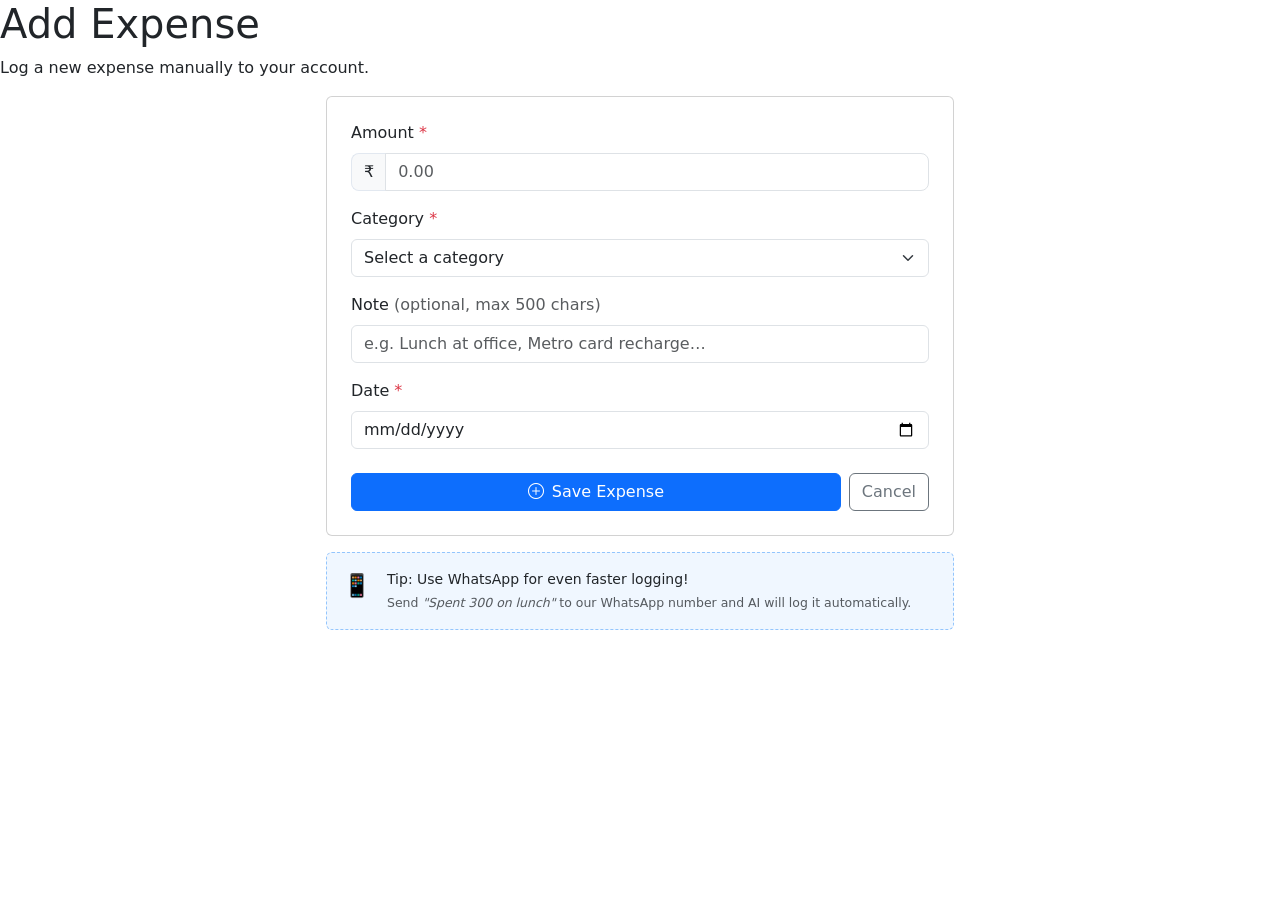
<file: src/main/resources/templates/add-expense.html>
<!DOCTYPE html>
<html lang="en" xmlns:th="http://www.thymeleaf.org">
<head>
  <meta charset="UTF-8"/>
  <meta name="viewport" content="width=device-width, initial-scale=1.0"/>
  <title>Add Expense – BudgetBot AI</title>
  <link rel="stylesheet" href="https://cdn.jsdelivr.net/npm/bootstrap@5.3.2/dist/css/bootstrap.min.css"/>
  <link rel="stylesheet" href="https://cdn.jsdelivr.net/npm/bootstrap-icons@1.11.3/font/bootstrap-icons.min.css"/>
  <link rel="stylesheet" th:href="@{/css/style.css}"/>
</head>
<body>
<div class="wrapper">
  <div th:replace="~{fragments/nav :: sidebar}"></div>

  <div id="content">
    <div class="page-header">
      <h1>Add Expense</h1>
      <p>Log a new expense manually to your account.</p>
    </div>

    <div class="row justify-content-center">
      <div class="col-lg-7 col-xl-6">
        <div class="card p-4">
          <form id="expense-form" novalidate>

            <!-- Amount -->
            <div class="mb-3">
              <label class="form-label">Amount <span class="text-danger">*</span></label>
              <div class="input-group">
                <span class="input-group-text"
                      style="border-radius:8px 0 0 8px;border:1.5px solid #e2e8f0;border-right:none;">₹</span>
                <input type="number" id="amount" class="form-control"
                       placeholder="0.00" min="0.01" step="0.01" required
                       style="border-radius:0 8px 8px 0;"/>
              </div>
              <div class="invalid-feedback" id="amount-error"></div>
            </div>

            <!-- Category -->
            <div class="mb-3">
              <label class="form-label">Category <span class="text-danger">*</span></label>
              <select id="category" class="form-select" required>
                <option value="">Select a category</option>
                <option>Food</option>
                <option>Transport</option>
                <option>Shopping</option>
                <option>Bills</option>
                <option>Entertainment</option>
                <option>Health</option>
                <option>Education</option>
                <option>Others</option>
              </select>
              <div class="invalid-feedback" id="category-error"></div>
            </div>

            <!-- Note -->
            <div class="mb-3">
              <label class="form-label">Note <span class="text-muted">(optional, max 500 chars)</span></label>
              <input type="text" id="note" class="form-control"
                     placeholder="e.g. Lunch at office, Metro card recharge…" maxlength="500"/>
            </div>

            <!-- Date -->
            <div class="mb-4">
              <label class="form-label">Date <span class="text-danger">*</span></label>
              <input type="date" id="date" class="form-control" required/>
            </div>

            <!-- Actions -->
            <div class="d-flex gap-2">
              <button type="submit" class="btn btn-primary flex-fill" id="submit-btn">
                <i class="bi bi-plus-circle me-2"></i>Save Expense
              </button>
              <a href="/dashboard" class="btn btn-outline-secondary">Cancel</a>
            </div>
          </form>

          <div id="form-success" class="alert alert-success mt-3 d-none">
            <i class="bi bi-check-circle-fill me-2"></i>
            <span id="success-msg">Expense saved!</span>
            <a href="/dashboard" class="alert-link ms-2">Go to Dashboard</a>
          </div>
          <div id="form-error" class="alert alert-danger mt-3 d-none">
            <i class="bi bi-x-circle-fill me-2"></i>
            <span id="error-msg"></span>
          </div>
        </div>

        <!-- WhatsApp tip -->
        <div class="card mt-3 p-3" style="background:#f0f7ff;border:1px dashed #93c5fd!important;">
          <div class="d-flex align-items-start gap-3">
            <span style="font-size:1.4rem;">📱</span>
            <div>
              <div class="fw-600 small mb-1">Tip: Use WhatsApp for even faster logging!</div>
              <div class="text-muted" style="font-size:.78rem;">
                Send <em>"Spent 300 on lunch"</em> to our WhatsApp number and AI will log it automatically.
              </div>
            </div>
          </div>
        </div>
      </div>
    </div>
  </div>
</div>

<div id="toast-container" class="toast-container position-fixed top-0 end-0 p-3"></div>

<script src="https://cdn.jsdelivr.net/npm/bootstrap@5.3.2/dist/js/bootstrap.bundle.min.js"></script>
<script th:src="@{/js/app.js}"></script>
<script>
  // Redirect to login if not authenticated
  if (!requireAuth()) { /* requireAuth() handles the redirect */ }

  // Set today as default date
  document.getElementById('date').value = new Date().toISOString().split('T')[0];

  document.getElementById('expense-form').addEventListener('submit', async e => {
    e.preventDefault();
    const btn = document.getElementById('submit-btn');
    const ok  = document.getElementById('form-success');
    const err = document.getElementById('form-error');
    ok.classList.add('d-none');
    err.classList.add('d-none');

    const amount   = parseFloat(document.getElementById('amount').value);
    const category = document.getElementById('category').value;
    const note     = document.getElementById('note').value.trim();
    const date     = document.getElementById('date').value;

    if (!amount || amount <= 0) { showFieldErr('amount-error',   'Amount must be greater than 0'); return; }
    if (!category)              { showFieldErr('category-error', 'Please select a category');    return; }

    btn.disabled = true;
    btn.innerHTML = '<span class="spinner-border spinner-border-sm me-2"></span>Saving…';

    try {
      // JWT is attached automatically by api() via the Authorization header
      const data = await api('/expenses', {
        method: 'POST',
        body:   JSON.stringify({ amount, category, note, date })
      });

      if (!data) return; // 401 handled by api()

      if (data.success) {
        ok.classList.remove('d-none');
        document.getElementById('expense-form').reset();
        document.getElementById('date').value = new Date().toISOString().split('T')[0];
        showToast('Expense saved successfully!', 'success');
      } else {
        document.getElementById('error-msg').textContent = data.message || 'Failed to save.';
        err.classList.remove('d-none');
      }
    } catch(ex) {
      document.getElementById('error-msg').textContent = 'Network error. Please try again.';
      err.classList.remove('d-none');
    } finally {
      btn.disabled = false;
      btn.innerHTML = '<i class="bi bi-plus-circle me-2"></i>Save Expense';
    }
  });

  function showFieldErr(id, msg) {
    const el = document.getElementById(id);
    el.textContent = msg;
    el.style.display = 'block';
    setTimeout(() => { el.style.display = ''; }, 3000);
  }
</script>
</body>
</html>
</file>
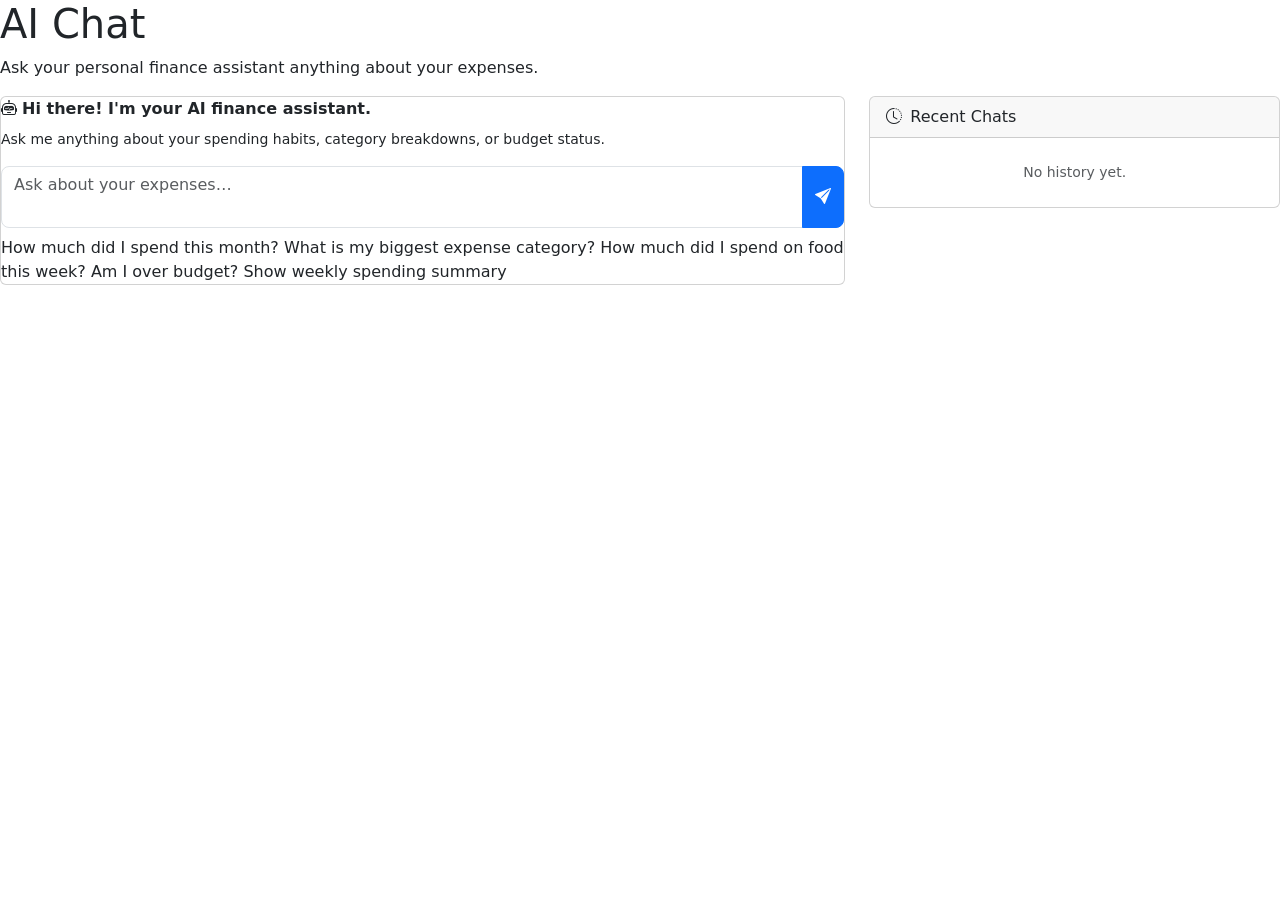
<file: src/main/resources/templates/chat.html>
<!DOCTYPE html>
<html lang="en" xmlns:th="http://www.thymeleaf.org">
<head>
  <meta charset="UTF-8"/>
  <meta name="viewport" content="width=device-width, initial-scale=1.0"/>
  <title>AI Chat – BudgetBot AI</title>
  <link rel="stylesheet" href="https://cdn.jsdelivr.net/npm/bootstrap@5.3.2/dist/css/bootstrap.min.css"/>
  <link rel="stylesheet" href="https://cdn.jsdelivr.net/npm/bootstrap-icons@1.11.3/font/bootstrap-icons.min.css"/>
  <link rel="stylesheet" th:href="@{/css/style.css}"/>
</head>
<body>
<div class="wrapper">
  <div th:replace="~{fragments/nav :: sidebar}"></div>

  <div id="content">
    <div class="page-header">
      <h1>AI Chat</h1>
      <p>Ask your personal finance assistant anything about your expenses.</p>
    </div>

    <div class="row g-4">
      <!-- Chat area -->
      <div class="col-lg-8">
        <div class="chat-container card">
          <div class="chat-messages" id="chat-messages">
            <!-- Welcome message -->
            <div class="chat-empty" id="chat-empty">
              <i class="bi bi-robot"></i>
              <strong>Hi there! I'm your AI finance assistant.</strong>
              <p class="small mt-2 mb-3">Ask me anything about your spending habits, category breakdowns, or budget status.</p>
            </div>
          </div>

          <!-- Input -->
          <div class="chat-input-area">
            <div class="input-group">
              <textarea id="chat-input" class="form-control" rows="2"
                        placeholder="Ask about your expenses…"
                        style="resize:none;border-radius:8px 0 0 8px!important;"></textarea>
              <button class="btn btn-primary" id="send-btn" onclick="sendMessage()"
                      style="border-radius:0 8px 8px 0!important;">
                <i class="bi bi-send-fill"></i>
              </button>
            </div>
            <div class="mt-2 suggestions" id="suggestions">
              <span class="suggestion-chip" onclick="useSuggestion(this)">How much did I spend this month?</span>
              <span class="suggestion-chip" onclick="useSuggestion(this)">What is my biggest expense category?</span>
              <span class="suggestion-chip" onclick="useSuggestion(this)">How much did I spend on food this week?</span>
              <span class="suggestion-chip" onclick="useSuggestion(this)">Am I over budget?</span>
              <span class="suggestion-chip" onclick="useSuggestion(this)">Show weekly spending summary</span>
            </div>
          </div>
        </div>
      </div>

      <!-- Side: history list -->
      <div class="col-lg-4">
        <div class="card">
          <div class="card-header d-flex justify-content-between align-items-center">
            <span><i class="bi bi-clock-history me-2"></i>Recent Chats</span>
            <button class="btn btn-sm btn-outline-danger" onclick="clearHistory()" id="clear-btn" style="display:none;">
              Clear
            </button>
          </div>
          <div class="card-body p-0">
            <div id="history-list" style="max-height:420px;overflow-y:auto;">
              <div class="text-center text-muted p-4 small" id="history-empty">No history yet.</div>
            </div>
          </div>
        </div>
      </div>
    </div>
  </div>
</div>

<div id="toast-container" class="toast-container position-fixed top-0 end-0 p-3"></div>

<script src="https://cdn.jsdelivr.net/npm/bootstrap@5.3.2/dist/js/bootstrap.bundle.min.js"></script>
<script th:src="@{/js/app.js}"></script>
<script th:src="@{/js/chat.js}"></script>
</body>
</html>
</file>
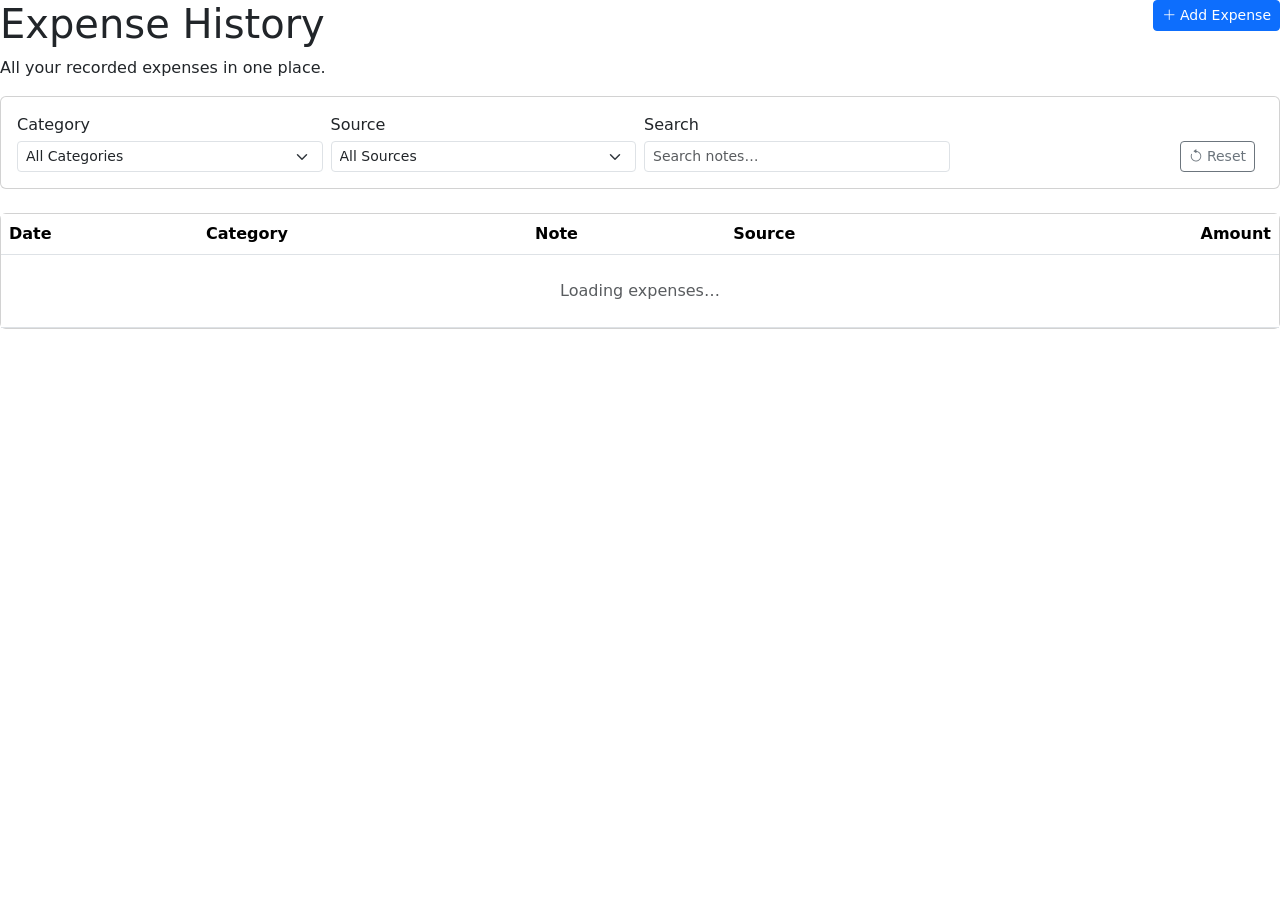
<file: src/main/resources/templates/history.html>
<!DOCTYPE html>
<html lang="en" xmlns:th="http://www.thymeleaf.org">
<head>
  <meta charset="UTF-8"/>
  <meta name="viewport" content="width=device-width, initial-scale=1.0"/>
  <title>History – BudgetBot AI</title>
  <link rel="stylesheet" href="https://cdn.jsdelivr.net/npm/bootstrap@5.3.2/dist/css/bootstrap.min.css"/>
  <link rel="stylesheet" href="https://cdn.jsdelivr.net/npm/bootstrap-icons@1.11.3/font/bootstrap-icons.min.css"/>
  <link rel="stylesheet" th:href="@{/css/style.css}"/>
</head>
<body>
<div class="wrapper">
  <div th:replace="~{fragments/nav :: sidebar}"></div>

  <div id="content">
    <div class="page-header d-flex justify-content-between align-items-start">
      <div>
        <h1>Expense History</h1>
        <p>All your recorded expenses in one place.</p>
      </div>
      <a href="/expenses/new" class="btn btn-primary btn-sm">
        <i class="bi bi-plus-lg me-1"></i>Add Expense
      </a>
    </div>

    <!-- Filters -->
    <div class="card mb-4 p-3">
      <div class="row g-2 align-items-end">
        <div class="col-sm-4 col-md-3">
          <label class="form-label mb-1">Category</label>
          <select id="filter-category" class="form-select form-select-sm" onchange="applyFilters()">
            <option value="">All Categories</option>
            <option>Food</option>
            <option>Transport</option>
            <option>Shopping</option>
            <option>Bills</option>
            <option>Entertainment</option>
            <option>Health</option>
            <option>Education</option>
            <option>Others</option>
          </select>
        </div>
        <div class="col-sm-4 col-md-3">
          <label class="form-label mb-1">Source</label>
          <select id="filter-source" class="form-select form-select-sm" onchange="applyFilters()">
            <option value="">All Sources</option>
            <option value="WEB">Web</option>
            <option value="WHATSAPP">WhatsApp</option>
          </select>
        </div>
        <div class="col-sm-4 col-md-3">
          <label class="form-label mb-1">Search</label>
          <input type="text" id="filter-search" class="form-control form-control-sm"
                 placeholder="Search notes…" oninput="applyFilters()"/>
        </div>
        <div class="col-md-3 text-end">
          <button class="btn btn-sm btn-outline-secondary" onclick="resetFilters()">
            <i class="bi bi-arrow-counterclockwise me-1"></i>Reset
          </button>
          <span class="ms-2 small text-muted" id="result-count"></span>
        </div>
      </div>
    </div>

    <!-- Table -->
    <div class="card">
      <div class="card-body p-0">
        <div class="table-responsive">
          <table class="table table-clean mb-0">
            <thead>
              <tr>
                <th>Date</th>
                <th>Category</th>
                <th>Note</th>
                <th>Source</th>
                <th class="text-end">Amount</th>
              </tr>
            </thead>
            <tbody id="history-tbody">
              <tr><td colspan="5" class="text-center py-4 text-muted">Loading expenses…</td></tr>
            </tbody>
          </table>
        </div>
      </div>
      <!-- Totals footer -->
      <div class="card-header border-top d-flex justify-content-between" id="totals-footer" style="display:none!important;">
        <span class="small text-muted" id="totals-count"></span>
        <span class="fw-700" id="totals-amount"></span>
      </div>
    </div>
  </div>
</div>

<div id="toast-container" class="toast-container position-fixed top-0 end-0 p-3"></div>

<script src="https://cdn.jsdelivr.net/npm/bootstrap@5.3.2/dist/js/bootstrap.bundle.min.js"></script>
<script th:src="@{/js/app.js}"></script>
<script th:src="@{/js/history.js}"></script>
</body>
</html>
</file>
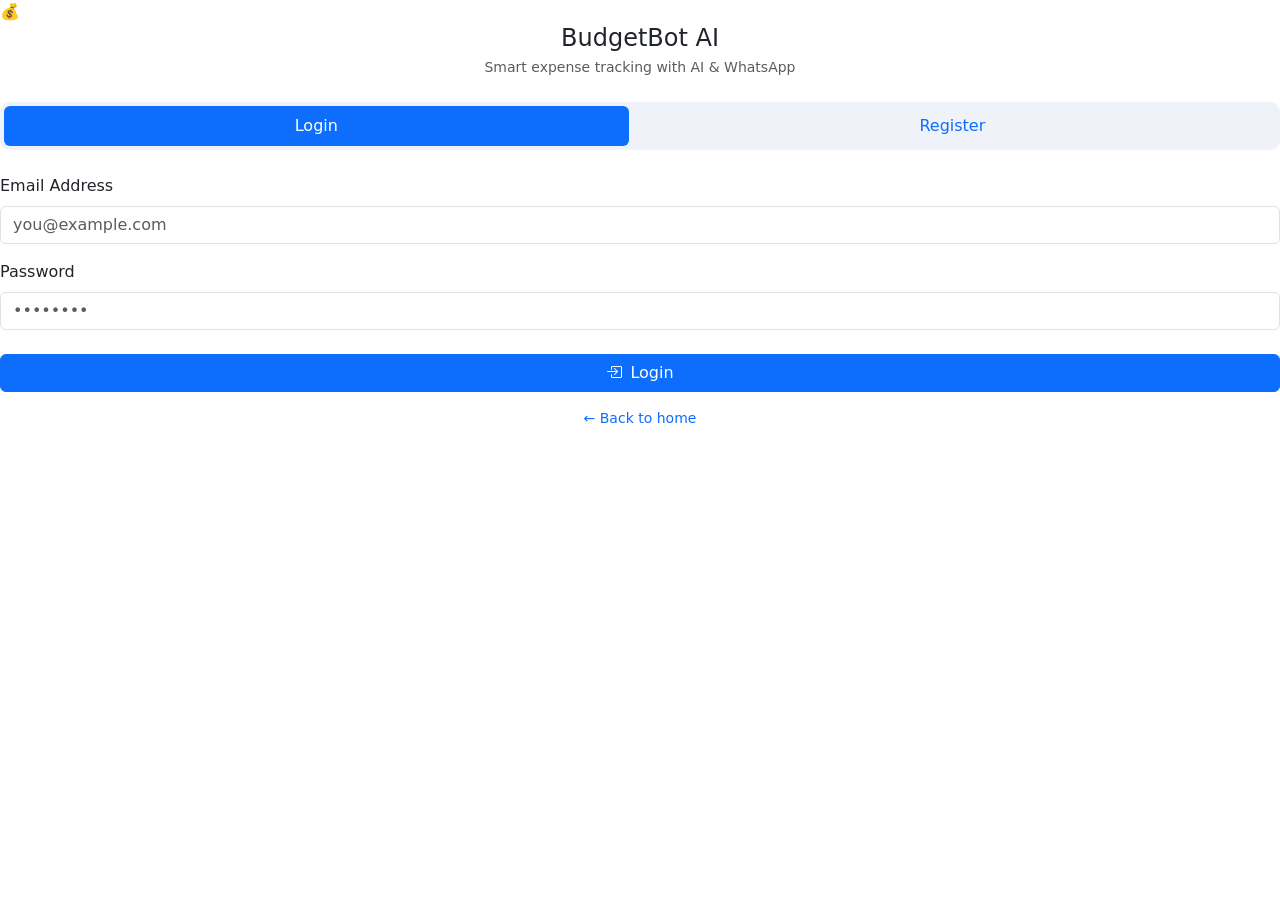
<file: src/main/resources/templates/login.html>
<!DOCTYPE html>
<html lang="en" xmlns:th="http://www.thymeleaf.org">
<head>
  <meta charset="UTF-8"/>
  <meta name="viewport" content="width=device-width, initial-scale=1.0"/>
  <title>BudgetBot AI – Login</title>
  <link rel="stylesheet" href="https://cdn.jsdelivr.net/npm/bootstrap@5.3.2/dist/css/bootstrap.min.css"/>
  <link rel="stylesheet" href="https://cdn.jsdelivr.net/npm/bootstrap-icons@1.11.3/font/bootstrap-icons.min.css"/>
  <link rel="stylesheet" th:href="@{/css/style.css}"/>
</head>
<body>
<div class="auth-wrapper">
  <div class="auth-card">
    <div class="auth-logo">💰</div>
    <h4 class="text-center fw-700 mb-1">BudgetBot AI</h4>
    <p class="text-center text-muted small mb-4">Smart expense tracking with AI &amp; WhatsApp</p>

    <!-- Tabs -->
    <ul class="nav nav-pills auth-tabs mb-4 p-1" style="background:#f0f2f9;border-radius:10px;">
      <li class="nav-item flex-fill text-center">
        <a class="nav-link active" id="tab-login" href="#" onclick="switchTab('login')">Login</a>
      </li>
      <li class="nav-item flex-fill text-center">
        <a class="nav-link" id="tab-register" href="#" onclick="switchTab('register')">Register</a>
      </li>
    </ul>

    <!-- Login Form -->
    <div id="form-login">
      <div class="mb-3">
        <label class="form-label">Email Address</label>
        <input type="email" id="login-email" class="form-control" placeholder="you@example.com"/>
      </div>
      <div class="mb-4 position-relative">
        <label class="form-label">Password</label>
        <input type="password" id="login-password" class="form-control" placeholder="••••••••"/>
      </div>
      <button class="btn btn-primary w-100" onclick="doLogin()">
        <i class="bi bi-box-arrow-in-right me-2"></i>Login
      </button>
      <div id="login-error" class="alert alert-danger mt-3 d-none small py-2"></div>
    </div>

    <!-- Register Form -->
    <div id="form-register" class="d-none">
      <div class="mb-3">
        <label class="form-label">Full Name</label>
        <input type="text" id="reg-name" class="form-control" placeholder="Priya Patel"/>
      </div>
      <div class="mb-3">
        <label class="form-label">Email Address</label>
        <input type="email" id="reg-email" class="form-control" placeholder="you@example.com"/>
      </div>
      <div class="mb-3">
        <label class="form-label">Password <small class="text-muted">(min 6 chars)</small></label>
        <input type="password" id="reg-password" class="form-control" placeholder="••••••••"/>
      </div>
      <div class="mb-4">
        <label class="form-label">WhatsApp Number <small class="text-muted">(optional)</small></label>
        <input type="tel" id="reg-phone" class="form-control" placeholder="+919876543210"/>
        <div class="form-text">Must be in international format: +91XXXXXXXXXX</div>
      </div>
      <button class="btn btn-primary w-100" onclick="doRegister()">
        <i class="bi bi-person-plus-fill me-2"></i>Create Account
      </button>
      <div id="register-error"   class="alert alert-danger  mt-3 d-none small py-2"></div>
      <div id="register-success" class="alert alert-success mt-3 d-none small py-2"></div>
    </div>

    <p class="text-center text-muted mt-3 small">
      <a href="/" class="text-decoration-none">← Back to home</a>
    </p>
  </div>
</div>

<script th:src="@{/js/app.js}"></script>
<script>
  // Already logged in — go to dashboard
  if (getUser() && getToken()) window.location.href = '/dashboard';

  // Auto-switch to register tab if ?tab=register in URL
  (function() {
    const params = new URLSearchParams(window.location.search);
    if (params.get('tab') === 'register') switchTab('register');
  })();

  function switchTab(tab) {
    document.getElementById('form-login').classList.toggle('d-none', tab !== 'login');
    document.getElementById('form-register').classList.toggle('d-none', tab !== 'register');
    document.getElementById('tab-login').classList.toggle('active', tab === 'login');
    document.getElementById('tab-register').classList.toggle('active', tab === 'register');
  }

  async function doLogin() {
    const email    = document.getElementById('login-email').value.trim();
    const password = document.getElementById('login-password').value;
    const errEl    = document.getElementById('login-error');
    errEl.classList.add('d-none');

    if (!email || !password) { showErr(errEl, 'Please enter email and password.'); return; }

    try {
      const data = await api('/auth/login', {
        method: 'POST',
        body: JSON.stringify({ email, password })
      });

      if (!data) return; // network / parse error

      if (data.success) {
        // Store user profile AND JWT token
        saveUser(data);
        saveToken(data.token);
        window.location.href = '/dashboard';
      } else {
        showErr(errEl, data.message || 'Login failed.');
      }
    } catch(e) {
      showErr(errEl, 'Network error. Please try again.');
    }
  }

  async function doRegister() {
    const name     = document.getElementById('reg-name').value.trim();
    const email    = document.getElementById('reg-email').value.trim();
    const password = document.getElementById('reg-password').value;
    const phone    = document.getElementById('reg-phone').value.trim();
    const errEl    = document.getElementById('register-error');
    const okEl     = document.getElementById('register-success');
    errEl.classList.add('d-none');
    okEl.classList.add('d-none');

    if (!name || !email || !password) {
      showErr(errEl, 'Name, email and password are required.'); return;
    }
    if (password.length < 6) {
      showErr(errEl, 'Password must be at least 6 characters.'); return;
    }
    if (phone && !/^\+[1-9]\d{7,14}$/.test(phone)) {
      showErr(errEl, 'Phone must be in E.164 format, e.g. +919876543210'); return;
    }

    try {
      const body = { name, email, password };
      if (phone) body.phoneNumber = phone;

      const data = await api('/auth/register', { method: 'POST', body: JSON.stringify(body) });
      if (!data) return;

      if (data.success) {
        okEl.textContent = 'Account created! Please log in.';
        okEl.classList.remove('d-none');
        setTimeout(() => switchTab('login'), 1400);
      } else {
        showErr(errEl, data.message || 'Registration failed.');
      }
    } catch(e) {
      showErr(errEl, 'Network error. Please try again.');
    }
  }

  function showErr(el, msg) {
    el.textContent = msg;
    el.classList.remove('d-none');
  }

  // Enter key support
  document.addEventListener('keydown', e => {
    if (e.key !== 'Enter') return;
    const loginVisible = !document.getElementById('form-login').classList.contains('d-none');
    if (loginVisible) doLogin(); else doRegister();
  });
</script>
</body>
</html>
</file>
